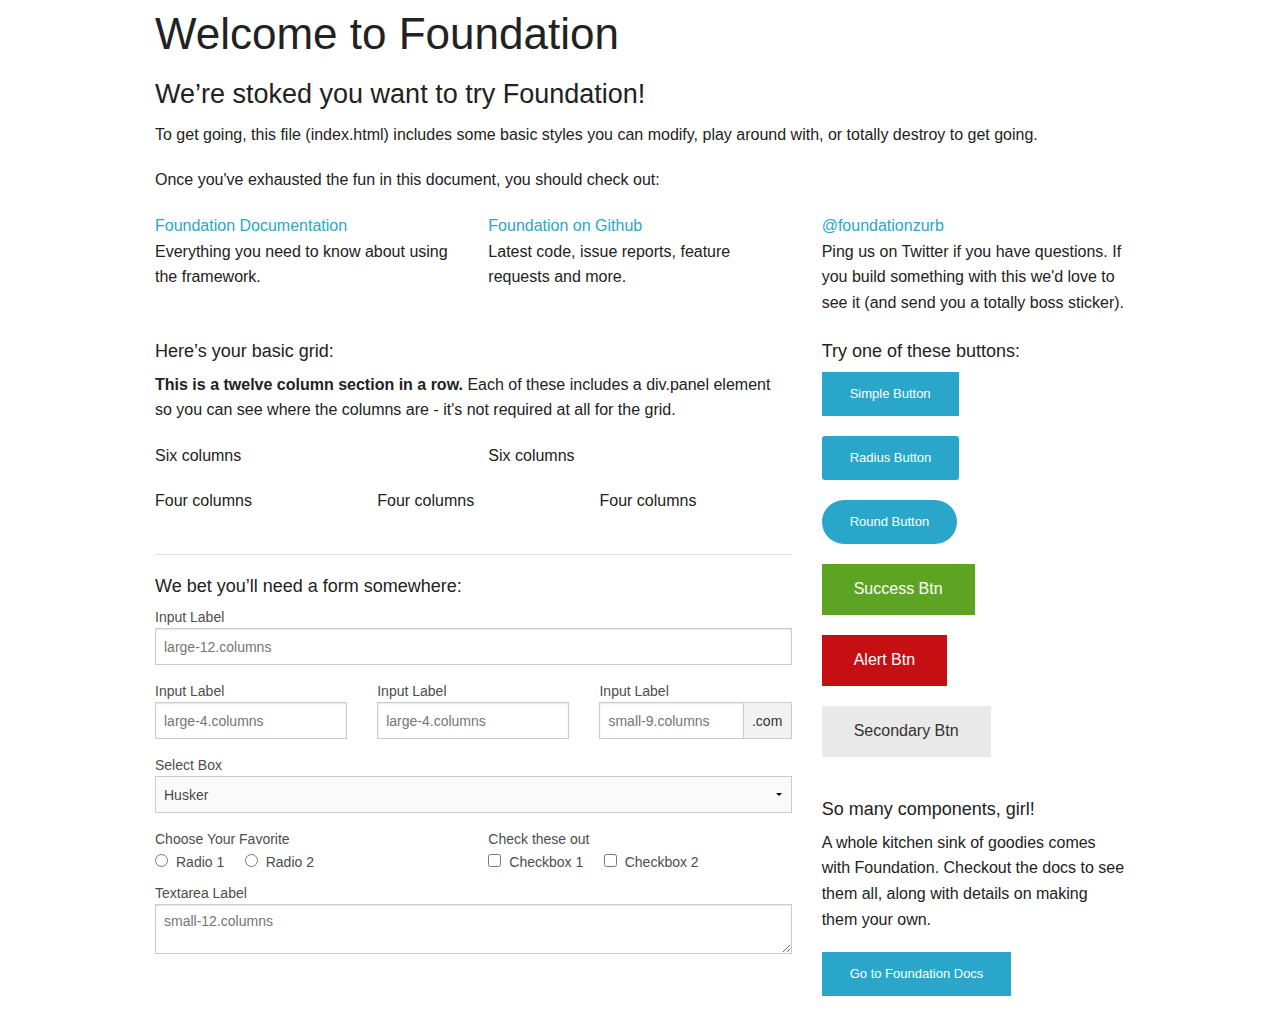
<file: _backup.html>
<!doctype html>
<html class="no-js" lang="en">
  <head>
    <meta charset="utf-8" />
    <meta name="viewport" content="width=device-width, initial-scale=1.0" />
    <title>Foundation | Welcome</title>
    <link rel="stylesheet" href="css/foundation.css" />
    <script src="js/vendor/modernizr.js"></script>
  </head>
  <body>
    
    <div class="row">
      <div class="large-12 columns">
        <h1>Welcome to Foundation</h1>
      </div>
    </div>
    
    <div class="row">
      <div class="large-12 columns">
      	<div class="panel">
	        <h3>We&rsquo;re stoked you want to try Foundation! </h3>
	        <p>To get going, this file (index.html) includes some basic styles you can modify, play around with, or totally destroy to get going.</p>
	        <p>Once you've exhausted the fun in this document, you should check out:</p>
	        <div class="row">
	        	<div class="large-4 medium-4 columns">
	    		<p><a href="http://foundation.zurb.com/docs">Foundation Documentation</a><br />Everything you need to know about using the framework.</p>
	    	</div>
	        	<div class="large-4 medium-4 columns">
	        		<p><a href="http://github.com/zurb/foundation">Foundation on Github</a><br />Latest code, issue reports, feature requests and more.</p>
	        	</div>
	        	<div class="large-4 medium-4 columns">
	        		<p><a href="http://twitter.com/foundationzurb">@foundationzurb</a><br />Ping us on Twitter if you have questions. If you build something with this we'd love to see it (and send you a totally boss sticker).</p>
	        	</div>        
					</div>
      	</div>
      </div>
    </div>

    <div class="row">
      <div class="large-8 medium-8 columns">
        <h5>Here&rsquo;s your basic grid:</h5>
        <!-- Grid Example -->

        <div class="row">
          <div class="large-12 columns">
            <div class="callout panel">
              <p><strong>This is a twelve column section in a row.</strong> Each of these includes a div.panel element so you can see where the columns are - it's not required at all for the grid.</p>
            </div>
          </div>
        </div>
        <div class="row">
          <div class="large-6 medium-6 columns">
            <div class="callout panel">
              <p>Six columns</p>
            </div>
          </div>
          <div class="large-6 medium-6 columns">
            <div class="callout panel">
              <p>Six columns</p>
            </div>
          </div>
        </div>
        <div class="row">
          <div class="large-4 medium-4 small-4 columns">
            <div class="callout panel">
              <p>Four columns</p>
            </div>
          </div>
          <div class="large-4 medium-4 small-4 columns">
            <div class="callout panel">
              <p>Four columns</p>
            </div>
          </div>
          <div class="large-4 medium-4 small-4 columns">
            <div class="callout panel">
              <p>Four columns</p>
            </div>
          </div>
        </div>
        
        <hr />
                
        <h5>We bet you&rsquo;ll need a form somewhere:</h5>
        <form>
				  <div class="row">
				    <div class="large-12 columns">
				      <label>Input Label</label>
				      <input type="text" placeholder="large-12.columns" />
				    </div>
				  </div>
				  <div class="row">
				    <div class="large-4 medium-4 columns">
				      <label>Input Label</label>
				      <input type="text" placeholder="large-4.columns" />
				    </div>
				    <div class="large-4 medium-4 columns">
				      <label>Input Label</label>
				      <input type="text" placeholder="large-4.columns" />
				    </div>
				    <div class="large-4 medium-4 columns">
				      <div class="row collapse">
				        <label>Input Label</label>
				        <div class="small-9 columns">
				          <input type="text" placeholder="small-9.columns" />
				        </div>
				        <div class="small-3 columns">
				          <span class="postfix">.com</span>
				        </div>
				      </div>
				    </div>
				  </div>
				  <div class="row">
				    <div class="large-12 columns">
				      <label>Select Box</label>
				      <select>
				        <option value="husker">Husker</option>
				        <option value="starbuck">Starbuck</option>
				        <option value="hotdog">Hot Dog</option>
				        <option value="apollo">Apollo</option>
				      </select>
				    </div>
				  </div>
				  <div class="row">
				    <div class="large-6 medium-6 columns">
				      <label>Choose Your Favorite</label>
				      <input type="radio" name="pokemon" value="Red" id="pokemonRed"><label for="pokemonRed">Radio 1</label>
				      <input type="radio" name="pokemon" value="Blue" id="pokemonBlue"><label for="pokemonBlue">Radio 2</label>
				    </div>
				    <div class="large-6 medium-6 columns">
				      <label>Check these out</label>
				      <input id="checkbox1" type="checkbox"><label for="checkbox1">Checkbox 1</label>
				      <input id="checkbox2" type="checkbox"><label for="checkbox2">Checkbox 2</label>
				    </div>
				  </div>
				  <div class="row">
				    <div class="large-12 columns">
				      <label>Textarea Label</label>
				      <textarea placeholder="small-12.columns"></textarea>
				    </div>
				  </div>
				</form>
      </div>     

      <div class="large-4 medium-4 columns">
			  <h5>Try one of these buttons:</h5>
			  <p><a href="#" class="small button">Simple Button</a><br/>
        <a href="#" class="small radius button">Radius Button</a><br/>
        <a href="#" class="small round button">Round Button</a><br/>            
        <a href="#" class="medium success button">Success Btn</a><br/>
        <a href="#" class="medium alert button">Alert Btn</a><br/>
        <a href="#" class="medium secondary button">Secondary Btn</a></p>           
				<div class="panel">
        	<h5>So many components, girl!</h5>
        	<p>A whole kitchen sink of goodies comes with Foundation. Checkout the docs to see them all, along with details on making them your own.</p>
        	<a href="http://foundation.zurb.com/docs/" class="small button">Go to Foundation Docs</a>          
        </div>
      </div>
    </div>
    
    <script src="js/vendor/jquery.js"></script>
    <script src="js/foundation.min.js"></script>
    <script>
      $(document).foundation();
    </script>
  </body>
</html>
</file>
